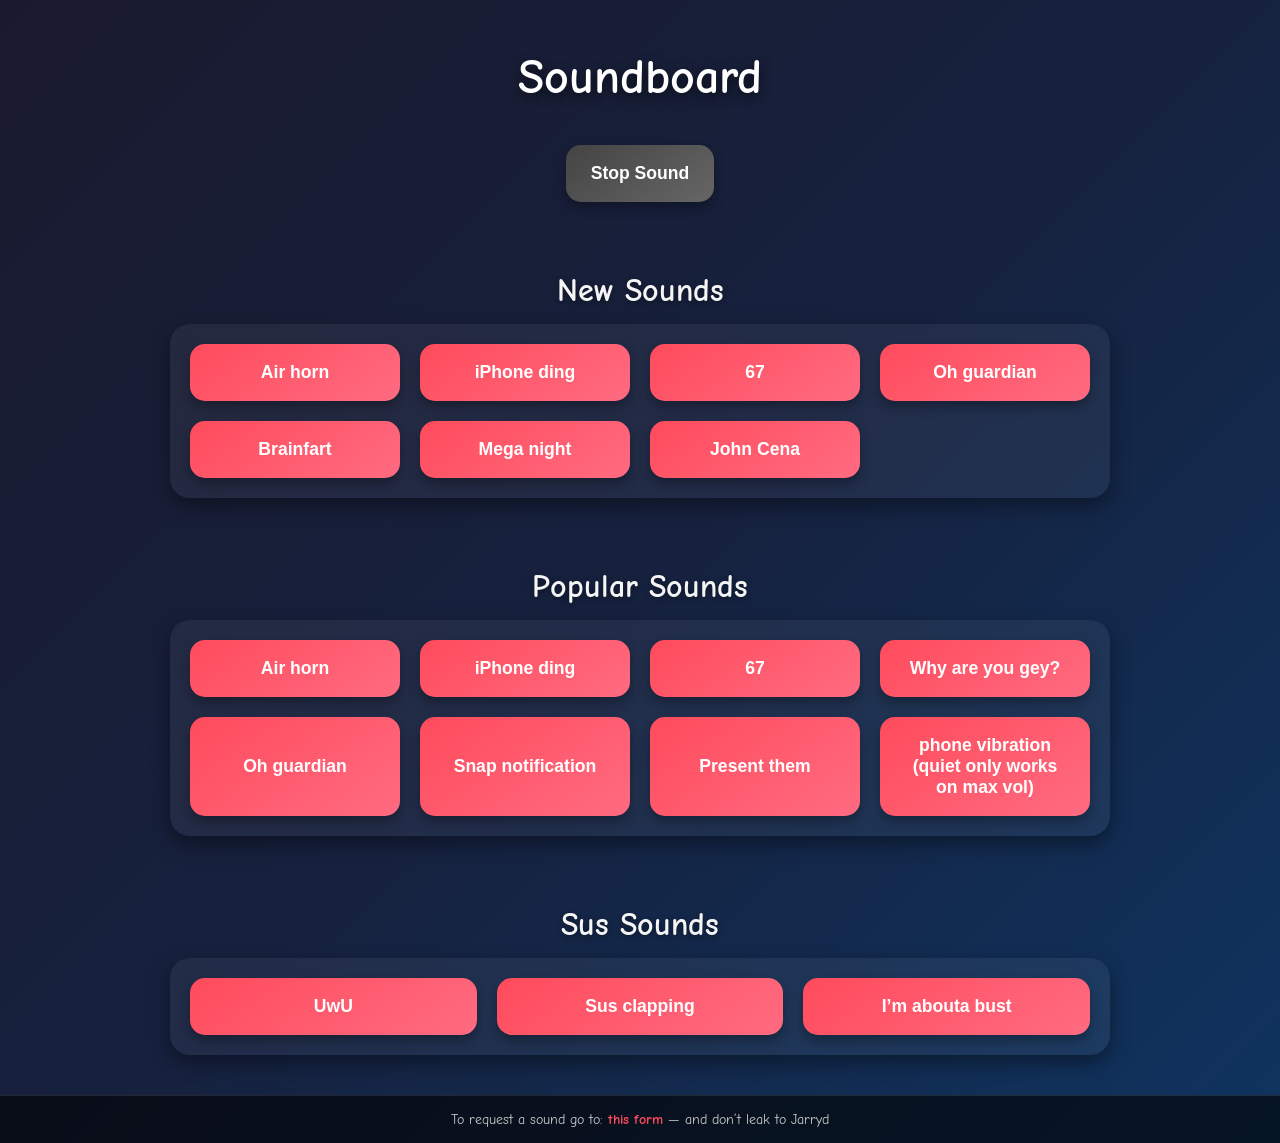
<file: index.html>
<!DOCTYPE html>
<html lang="en">
<head>
  <meta charset="UTF-8">
  <meta name="viewport" content="width=device-width, initial-scale=1.0">
  <title>Soundboard</title>
  <link rel="stylesheet" href="style.css">
</head>
<body>
  <h1>Soundboard</h1>
  
  <button id="stop-sound">Stop Sound</button>

  <h2>New Sounds</h2>
  <div class="soundboard">
    <button data-sound="airhorn.mp3">Air horn</button>
    <button data-sound="iphoneding.mp3">iPhone ding</button>
    <button data-sound="sixseven.mp3">67</button>
    <button data-sound="ohguardian.mp3">Oh guardian</button>
    <button data-sound="brainfart.mp3">Brainfart</button>
    <button data-sound="meganight.mp3">Mega night</button>
    <button data-sound="johncena.mp3">John Cena</button>
  </div>

  <h2>Popular Sounds</h2>
  <div class="soundboard">
    <button data-sound="airhorn.mp3">Air horn</button>
    <button data-sound="iphoneding.mp3">iPhone ding</button>
    <button data-sound="sixseven.mp3">67</button>
    <button data-sound="whyareyougey.mp3">Why are you gey?</button>
    <button data-sound="ohguardian.mp3">Oh guardian</button>
    <button data-sound="snap.mp3">Snap notification</button>
    <button data-sound="presentthem.mp3">Present them</button>
    <button data-sound="abcd">phone vibration (quiet only works on max vol)</button>
  </div>

  <h2>Sus Sounds</h2>
  <div class="soundboard">
    <button data-sound="uwu.mp3">UwU</button>
    <button data-sound="clapping.mp3">Sus clapping</button>
    <button data-sound="imaboutabust.mp3">I’m abouta bust</button>
  </div>

  <footer>
    To request a sound go to:
    <a href="https://forms.office.com/r/R79t3DmyaU" target="_blank">
      this form
    </a> 
    — and don’t leak to Jarryd
  </footer>

  <script src="script.js"></script>
</body>
</html>
</file>
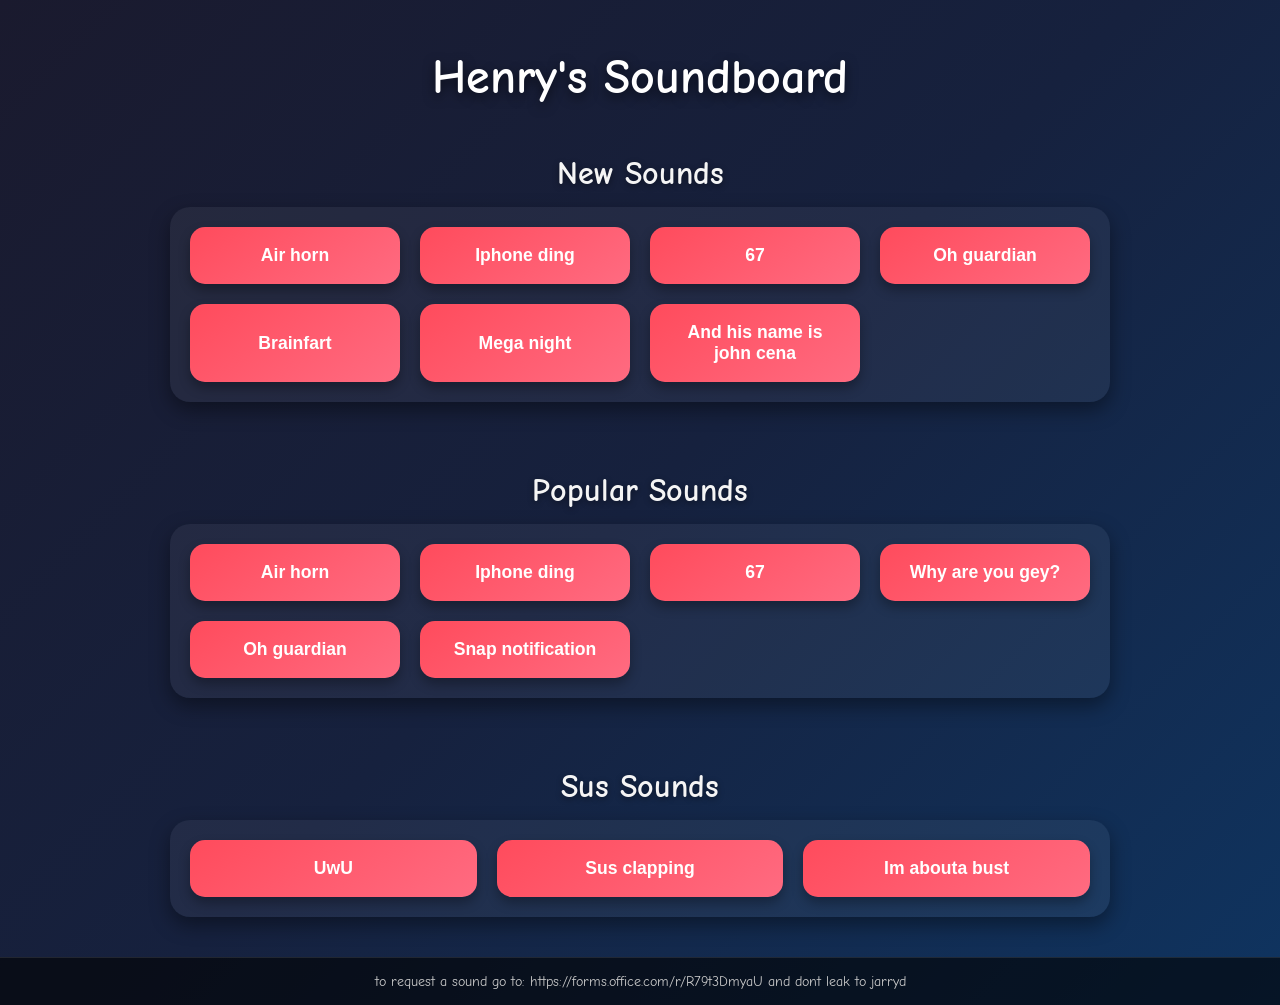
<file: index 2.html>
<!DOCTYPE html>
<html lang="en">
<head>
  <meta charset="UTF-8">
  <meta name="viewport" content="width=device-width, initial-scale=1.0">
  <title>Simple Soundboard</title>
  <link rel="stylesheet" href="style.css">
</head>
<body>
  <h1>Henry's Soundboard</h1>
  <h2>New Sounds</h2>
  <div class="soundboard">
    <button data-sound="airhorn.mp3">Air horn</button>
    <button data-sound="iphoneding.mp3">Iphone ding</button>
    <button data-sound="sixseven.mp3">67</button>
    <button data-sound="ohguardian.mp3">Oh guardian</button>
    <button data-sound="brainfart.mp3">Brainfart</button>
    <button data-sound="meganight.mp3">Mega night</button>
    <button data-sound="johncena.mp3">And his name is john cena</button>
  </div>
<h2>Popular Sounds</h2>
  <div class="soundboard">
    <button data-sound="airhorn.mp3">Air horn</button>
    <button data-sound="iphoneding.mp3">Iphone ding</button>
    <button data-sound="sixseven.mp3">67</button>
    <button data-sound="whyareyougey.mp3">Why are you gey?</button>
    <button data-sound="ohguardian.mp3">Oh guardian</button>
    <button data-sound="snap.mp3">Snap notification</button>
  </div>
  <h2>Sus Sounds</h2>
  <div class="soundboard">
    <button data-sound="uwu.mp3">UwU</button>
    <button data-sound="clapping.mp3">Sus clapping</button>
    <button data-sound="imaboutabust.mp3">Im abouta bust</button>

  </div>
  <footer>to request a sound go to: https://forms.office.com/r/R79t3DmyaU and dont leak to jarryd</footer>
  <script src="script.js"></script>
</body>
</html>
</file>
<file: style.css>
@import url('https://fonts.googleapis.com/css2?family=Comic+Neue:wght@700&display=swap');

body {
  font-family: 'Comic Neue', cursive;
  text-align: center;
  margin: 0;
  padding: 0;
  background: linear-gradient(135deg, #1a1a2e, #16213e, #0f3460);
  color: #f5f5f5;
  min-height: 100vh;
  display: flex;
  flex-direction: column;
  align-items: center;
}

h1 {
  font-size: 3rem;
  margin: 50px 0 20px;
  color: #ffffff;
  text-shadow: 0 4px 12px rgba(0,0,0,0.6);
}

h2 {
  font-size: 2rem;
  margin: 30px 0 15px;
  color: #f5f5f5;
  text-shadow: 0 2px 6px rgba(0,0,0,0.4);
}

.soundboard {
  display: grid;
  grid-template-columns: repeat(auto-fit, minmax(180px, 1fr));
  gap: 20px;
  max-width: 900px;
  width: 100%;
  padding: 20px;
  margin-bottom: 40px;
  background: rgba(255, 255, 255, 0.05);
  border-radius: 20px;
  box-shadow: 0 8px 20px rgba(0,0,0,0.4);
}

.soundboard button,
#stop-sound {
  padding: 18px 25px;
  font-size: 1.1rem;
  border: none;
  border-radius: 15px;
  font-weight: bold;
  cursor: pointer;
  transition: transform 0.2s, box-shadow 0.3s, background 0.3s;
  box-shadow: 0 6px 12px rgba(0,0,0,0.3);
}

.soundboard button {
  background: linear-gradient(145deg, #ff4b5c, #ff6b81);
  color: white;
}

.soundboard button:hover {
  transform: translateY(-5px);
  box-shadow: 0 10px 20px rgba(0,0,0,0.5);
}

.soundboard button:active {
  transform: scale(0.95);
}

/* Stop button */
#stop-sound {
  margin: 20px 0 40px;
  background: linear-gradient(145deg, #444, #666);
  color: white;
}

#stop-sound:hover {
  transform: translateY(-5px);
  background: linear-gradient(145deg, #ff0000, #cc0000);
  box-shadow: 0 10px 20px rgba(0,0,0,0.6);
}

#stop-sound:active {
  transform: scale(0.95);
}

/* Footer */
footer {
  margin-top: auto;
  padding: 15px;
  background: rgba(0, 0, 0, 0.6);
  width: 100%;
  color: #ccc;
  font-size: 0.9rem;
  text-align: center;
  border-top: 1px solid rgba(255,255,255,0.1);
}

footer a {
  color: #ff4b5c;
  text-decoration: none;
  font-weight: bold;
}

footer a:hover {
  text-decoration: underline;
}
</file>
